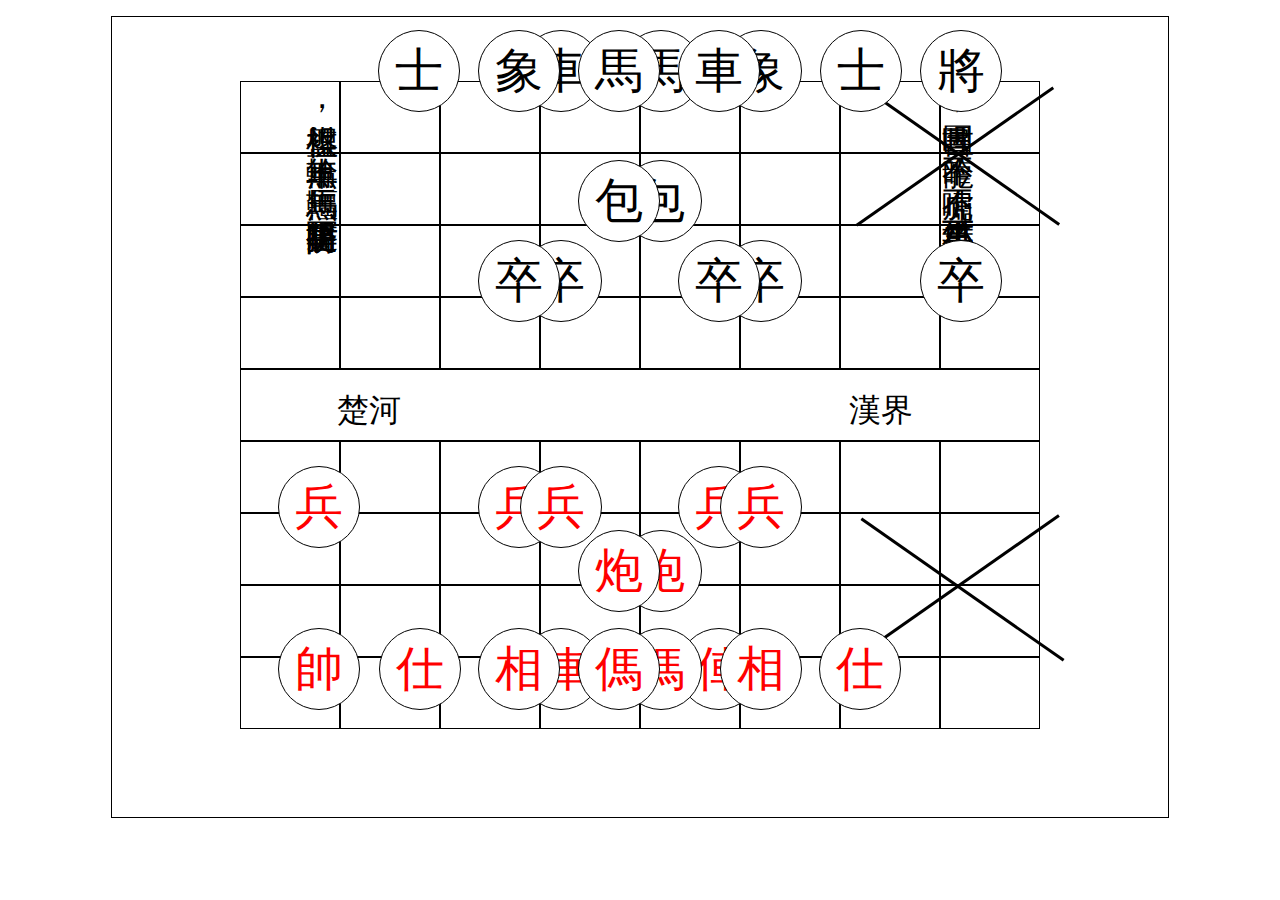
<file: flexbox-ff7-yu-qi-pan-JaiBao/chess/index.html>
<!DOCTYPE html>
<html lang="en">
	<head>
		<meta charset="UTF-8" />
		<meta http-equiv="X-UA-Compatible" content="IE=edge" />
		<meta name="viewport" content="width=device-width, initial-scale=1.0" />
		<title>CHESS</title>
<link rel="stylesheet" href="./style.css">
	</head>
	<body>
		<div class="container">
			<span id="text1">棋盤裡，車無輪，馬無韁，叫聲將軍提防提防</span>
			<span id="text2">圖書哩，龍不吟，虎不嘯，小小書童可笑可笑</span>
			<div class="box">
				<div class="row">
					<div class="b-box"></div>
					<div class="b-box"></div>
					<div class="b-box"></div>
					<div class="b-box"><span id="A1"></span></div>
					<div class="b-box"><span id="B1"></span></div>
					<div class="b-box"></div>
					<div class="b-box"></div>
					<div class="b-box"></div>
				</div>
				<div class="row">
					<div class="b-box"></div>
					<div class="b-box"></div>
					<div class="b-box"></div>
					<div class="b-box"></div>
					<div class="b-box"></div>
					<div class="b-box"></div>
					<div class="b-box"></div>
					<div class="b-box"></div>
				</div>
				<div class="row">
					<div class="b-box"></div>
					<div class="b-box"></div>
					<div class="b-box"></div>
					<div class="b-box"></div>
					<div class="b-box"></div>
					<div class="b-box"></div>
					<div class="b-box"></div>
					<div class="b-box"></div>
				</div>
				<div class="row">
					<div class="b-box"></div>
					<div class="b-box"></div>
					<div class="b-box"></div>
					<div class="b-box"></div>
					<div class="b-box"></div>
					<div class="b-box"></div>
					<div class="b-box"></div>
					<div class="b-box"></div>
				</div>
				<div class="row">
					<div class="b-box" id="mid">
						<span>楚河</span><span id="han">漢界</span>
					</div>
				</div>
				<div class="row">
					<div class="b-box"></div>
					<div class="b-box"></div>
					<div class="b-box"></div>
					<div class="b-box"></div>
					<div class="b-box"></div>
					<div class="b-box"></div>
					<div class="b-box"></div>
					<div class="b-box"></div>
				</div>
				<div class="row">
					<div class="b-box"></div>
					<div class="b-box"></div>
					<div class="b-box"></div>
					<div class="b-box"></div>
					<div class="b-box"></div>
					<div class="b-box"></div>
					<div class="b-box"></div>
					<div class="b-box"></div>
				</div>
				<div class="row">
					<div class="b-box"></div>
					<div class="b-box"></div>
					<div class="b-box"></div>
					<div class="b-box"><span id="A2"></span></div>
					<div class="b-box"><span id="B2"></span></div>
					<div class="b-box"></div>
					<div class="b-box"></div>
					<div class="b-box"></div>
				</div>
				<div class="row">
					<div class="b-box"></div>
					<div class="b-box"></div>
					<div class="b-box"></div>
					<div class="b-box"></div>
					<div class="b-box"></div>
					<div class="b-box"></div>
					<div class="b-box"></div>
					<div class="b-box"></div>
				</div>
			</div>

			<div id="che" class="chess">車</div>
			<div id="ma" class="chess">馬</div>
			<div id="xiang" class="chess">象</div>
			<div id="shi" class="chess">士</div>
			<div id="jiang" class="chess">將</div>
			<div id="shi2" class="chess">士</div>
			<div id="xiang2" class="chess">象</div>
			<div id="ma2" class="chess">馬</div>
			<div id="che2" class="chess">車</div>
			<div id="bao" class="chess">包</div>
			<div id="bao2" class="chess">包</div>
			<div id="zhu" class="chess">卒</div>
			<div id="zhu2" class="chess">卒</div>
			<div id="zhu3" class="chess">卒</div>
			<div id="zhu4" class="chess">卒</div>
			<div id="zhu5" class="chess">卒</div>
			<!--  -->
			<div id="bin" class="chessr">兵</div>
			<div id="bin2" class="chessr">兵</div>
			<div id="bin3" class="chessr">兵</div>
			<div id="bin4" class="chessr">兵</div>
			<div id="bin5" class="chessr">兵</div>
			<div id="pao" class="chessr">炮</div>
			<div id="pao2" class="chessr">炮</div>
			<div id="zu" class="chessr">俥</div>
			<div id="zu2" class="chessr">俥</div>
			<div id="mar" class="chessr">傌</div>
			<div id="mar2" class="chessr">傌</div>
			<div id="xiangr" class="chessr">相</div>
			<div id="xiangr2" class="chessr">相</div>
			<div id="shir" class="chessr">仕</div>
			<div id="shir2" class="chessr">仕</div>
			<div id="shuai" class="chessr">帥</div>
		</div>
	</body>
</html>
</file>
<file: flexbox-ff7-yu-qi-pan-JaiBao/chess/style.css>
* {
	margin: 0px;
	padding: 0px;
}

body {
	background-color: #fff;
	font-family: "標楷體";
}
.container {
	width: 1024px;
	height: 768px;
	background: #fff;
	margin: auto;
	padding: 1rem;
	border: 1px solid #000;
	margin-top: 1rem;
}
.box {
	flex-direction: column;
	width: 800px;
	height: 650px;
	background: #fff;
	margin: auto;
	display: flex;
	margin-top: 3rem;
}
.row {
	flex-direction: column;
	width: 800px;

	flex-direction: row;
	display: flex;
}

.b-box {
	border: 1px solid #000;
	width: 100px;
	height: 70px;
}
#mid {
	width: 800px;
	line-height: 80px;
}
#mid span {
	font-size: 2rem;
	margin-left: 6rem;
}
#mid > #han {
	margin-left: 28rem;
}
#A1 {
	width: 230px;
	height: 0px;
	position: absolute;
	border-bottom: 3px solid #000;
	transform: rotate(35deg);
	left: 850px;
	top: 157px;
}

#A2 {
	width: 247px;
	height: 0px;
	position: absolute;
	border-bottom: 3px solid #000;
	transform: rotate(35deg);
	left: 839px;
	bottom: 309px;
}
#B1 {
	width: 240px;
	height: 0px;
	position: absolute;
	border-bottom: 3px solid #000;
	transform: rotate(145deg);
	left: 835px;
	top: 155px;
}
#B2 {
	width: 244px;
	height: 0px;
	position: absolute;
	border-bottom: 3px solid #000;
	transform: rotate(145deg);
	left: 837px;
	bottom: 313px;
}


.chess {
	width: 80px;
	height: 80px;
	border-radius: 50%;
	border: 1px solid #000;
	font-size: 3rem;
	text-align: center;
	line-height: 80px;
	background: #fff;
}
#che {
	position: absolute;
	top: 30px;
	left: 520px;
}
#ma {
	position: absolute;
	top: 30px;
	left: 620px;
}
#xiang {
	position: absolute;
	top: 30px;
	left: 720px;
}
#shi {
	position: absolute;
	top: 30px;
	left: 820px;
}
#jiang {
	position: absolute;
	top: 30px;
	left: 920px;
}
#shi2 {
	position: absolute;
	top: 30px;
	right: 820px;
}
#che2 {
	position: absolute;
	top: 30px;
	right: 520px;
}
#ma2 {
	position: absolute;
	top: 30px;
	right: 620px;
}
#xiang2 {
	position: absolute;
	top: 30px;
	right: 720px;
}
#bao {
	position: absolute;
	top: 160px;
	left: 620px;
}
#bao2 {
	position: absolute;
	top: 160px;
	right: 620px;
}

#zhu {
	position: absolute;
	top: 240px;
	left: 520px;
}
#zhu2 {
	position: absolute;
	top: 240px;
	left: 720px;
}
#zhu3 {
	position: absolute;
	top: 240px;
	left: 920px;
}
#zhu4 {
	position: absolute;
	top: 240px;
	right: 720px;
}
#zhu5 {
	position: absolute;
	top: 240px;
	right: 520px;
}
.chessr {
	width: 80px;
	height: 80px;
	border-radius: 50%;
	border: 1px solid #000;
	font-size: 3rem;
	text-align: center;
	line-height: 80px;
	background: #fff;
	color: #f00;
}

#bin {
	position: absolute;
	top: 466px;
	right: 520px;
}
#bin2 {
	position: absolute;
	top: 466px;
	right: 720px;
}
#bin3 {
	position: absolute;
	top: 466px;
	right: 920px;
}
#bin4 {
	position: absolute;
	top: 466px;
	left: 520px;
}
#bin5 {
	position: absolute;
	top: 466px;
	left: 720px;
}
#pao {
	position: absolute;
	top: 530px;
	left: 620px;
}
#pao2 {
	position: absolute;
	top: 530px;
	right: 620px;
}
#zu {
	position: absolute;
	bottom: 190px;
	left: 520px;
}
#zu2 {
	position: absolute;
	bottom: 190px;
	right: 520px;
}

#mar {
	position: absolute;
	bottom: 190px;
	left: 620px;
}
#mar2 {
	position: absolute;
	bottom: 190px;
	right: 620px;
}

#xiangr {
	position: absolute;
	bottom: 190px;
	left: 720px;
}
#xiangr2 {
	position: absolute;
	bottom: 190px;
	right: 720px;
}
#shir {
	position: absolute;
	bottom: 190px;
	left: 819px;
}
#shir2 {
	position: absolute;
	bottom: 190px;
	right: 819px;
}
#shuai {
	position: absolute;
	bottom: 190px;
	right: 920px;
}
#text1 {
	writing-mode: vertical-lr;
	font-size: 2rem;
	position: absolute;
	left: 300px;
	top: 100px;
}
#text2 {
	writing-mode: vertical-lr;
	font-size: 2rem;
	position: absolute;
	right: 300px;
	top: 100px;
}
</file>
